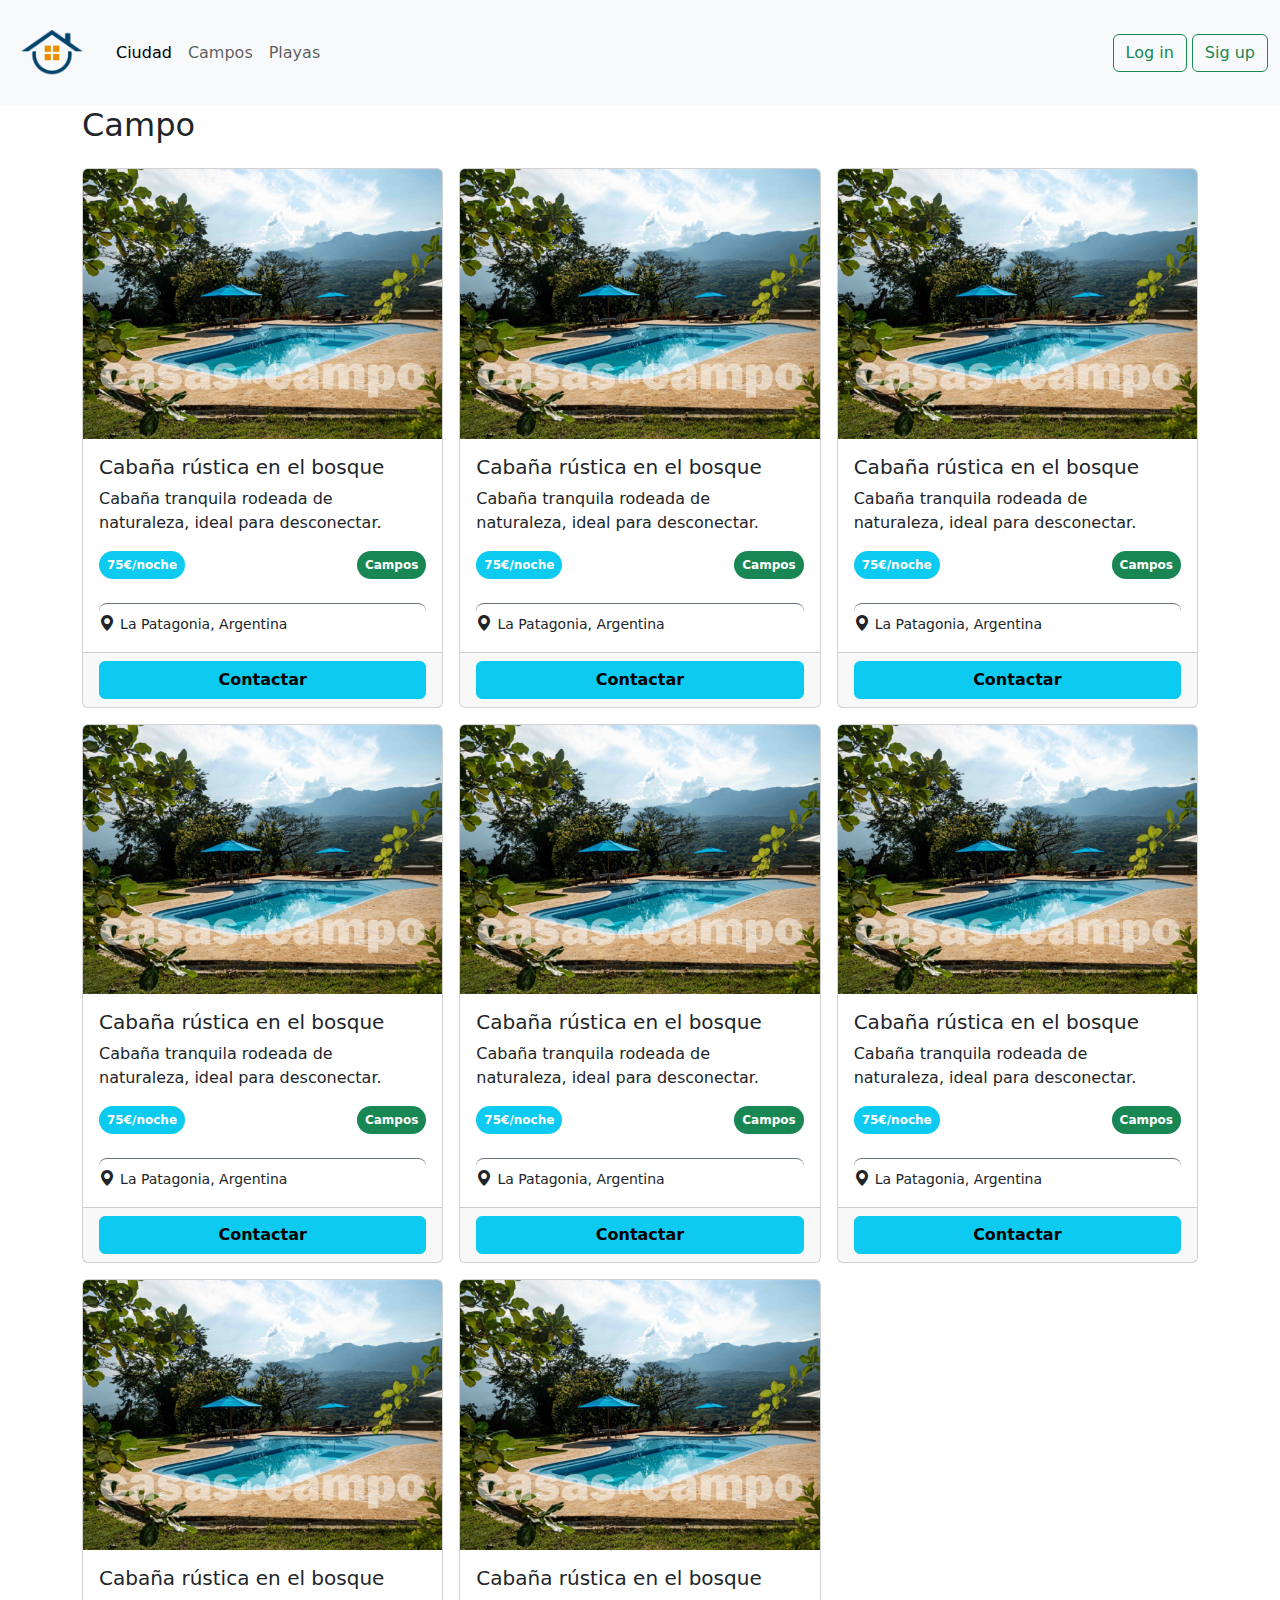
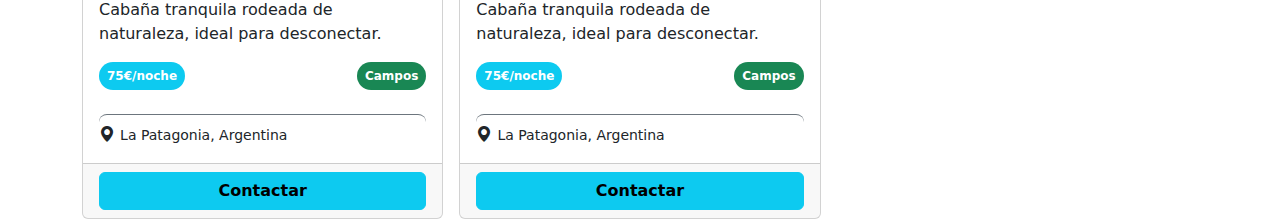
<file: campos.html>
<!DOCTYPE html>
<html lang="en">

<head>
    <meta charset="UTF-8">
    <meta name="viewport" content="width=device-width, initial-scale=1.0">
    <title>Campos</title>

    <!-- Bootstrap Icons -->
    <link rel="stylesheet" href="https://cdn.jsdelivr.net/npm/bootstrap-icons@1.11.3/font/bootstrap-icons.min.css">

    <!-- Bootstrap -->
    <link href="https://cdn.jsdelivr.net/npm/bootstrap@5.3.3/dist/css/bootstrap.min.css" rel="stylesheet"
        integrity="sha384-QWTKZyjpPEjISv5WaRU9OFeRpok6YctnYmDr5pNlyT2bRjXh0JMhjY6hW+ALEwIH" crossorigin="anonymous">
    <link rel="stylesheet" href="./assets/css/style.css">

    <link rel="shortcut icon" href="./assets/images/icono.png" type="image/x-icon">
</head>

<body>
    <header>
        <nav class="navbar navbar-expand-lg bg-body-tertiary">
            <div class="container-fluid">
                <a class="navbar-brand" href="./index.html">
                    <img src="./assets/images/logo.png" alt="Logo principal" width="80" class="">
                </a>
                <button class="navbar-toggler" type="button" data-bs-toggle="collapse"
                    data-bs-target="#navbarSupportedContent" aria-controls="navbarSupportedContent"
                    aria-expanded="false" aria-label="Toggle navigation">
                    <span class="navbar-toggler-icon"></span>
                </button>
                <div class="collapse navbar-collapse" id="navbarSupportedContent">
                    <ul class="navbar-nav me-auto mb-2 mb-lg-0">
                        <li class="nav-item">
                            <a class="nav-link active" aria-current="page" href="./ciudad.html">Ciudad</a>
                        </li>
                        <li class="nav-item">
                            <a class="nav-link" href="./campos.html">Campos</a>
                        </li>
                        <li class="nav-item">
                            <a class="nav-link" href="./playas.html">Playas</a>
                        </li>
                    </ul>

                    <div>
                        <button class="btn btn-outline-success" type="button">Log in</button>
                        <button class="btn btn-outline-success" type="button">Sig up</button>
                    </div>
                </div>
            </div>
        </nav>
    </header>
    <main>
        <section class="container">
            <div class="g-3 row">
                <h2>Campo</h2>
                <div class="col col-lg-4 col-sm-6">
                    <!-- Card #1 -->
                    <div class="card">
                        <img src="./assets/images/campo.png" class="card-img-top" alt="Inmueble Campo">
                        <div class="card-body">
                            <h5 class="card-title">Cabaña rústica en el bosque</h5>
                            <p class="card-text">Cabaña tranquila rodeada de naturaleza, ideal para desconectar.</p>

                            <div class="d-flex justify-content-between">
                                <button class="badge bg-info border-0 p-2 rounded-pill">
                                    75€/noche
                                </button>
                                <button class="badge bg-success border-0 p-2 rounded-pill">
                                    Campos
                                </button>
                            </div>

                            <div class="border-secondary border-top rounded-top-3 mt-4 pt-2">
                                <i class="bi bi-geo-alt-fill"></i>
                                <small>
                                    La Patagonia, Argentina
                                </small>
                            </div>
                        </div>
                        <div class="card-footer">
                            <div class="d-flex btn-group w-100 me-2" role="group" aria-label="Second group">
                                <button type="button" class="btn btn-info fw-bold">
                                    Contactar
                                </button>
                            </div>
                        </div>
                    </div>
                </div>
                <div class="col col-lg-4 col-sm-6">
                    <!-- Card #2 -->
                    <div class="card">
                        <img src="./assets/images/campo.png" class="card-img-top" alt="Inmueble Campo">
                        <div class="card-body">
                            <h5 class="card-title">Cabaña rústica en el bosque</h5>
                            <p class="card-text">Cabaña tranquila rodeada de naturaleza, ideal para desconectar.</p>

                            <div class="d-flex justify-content-between">
                                <button class="badge bg-info border-0 p-2 rounded-pill">
                                    75€/noche
                                </button>
                                <button class="badge bg-success border-0 p-2 rounded-pill">
                                    Campos
                                </button>
                            </div>

                            <div class="border-secondary border-top rounded-top-3 mt-4 pt-2">
                                <i class="bi bi-geo-alt-fill"></i>
                                <small>
                                    La Patagonia, Argentina
                                </small>
                            </div>
                        </div>
                        <div class="card-footer">
                            <div class="d-flex btn-group w-100 me-2" role="group" aria-label="Second group">
                                <button type="button" class="btn btn-info fw-bold">
                                    Contactar
                                </button>
                            </div>
                        </div>
                    </div>
                </div>
                <div class="col col-lg-4 col-sm-6">
                    <!-- Card #3 -->
                    <div class="card">
                        <img src="./assets/images/campo.png" class="card-img-top" alt="Inmueble Campo">
                        <div class="card-body">
                            <h5 class="card-title">Cabaña rústica en el bosque</h5>
                            <p class="card-text">Cabaña tranquila rodeada de naturaleza, ideal para desconectar.</p>

                            <div class="d-flex justify-content-between">
                                <button class="badge bg-info border-0 p-2 rounded-pill">
                                    75€/noche
                                </button>
                                <button class="badge bg-success border-0 p-2 rounded-pill">
                                    Campos
                                </button>
                            </div>

                            <div class="border-secondary border-top rounded-top-3 mt-4 pt-2">
                                <i class="bi bi-geo-alt-fill"></i>
                                <small>
                                    La Patagonia, Argentina
                                </small>
                            </div>
                        </div>
                        <div class="card-footer">
                            <div class="d-flex btn-group w-100 me-2" role="group" aria-label="Second group">
                                <button type="button" class="btn btn-info fw-bold">
                                    Contactar
                                </button>
                            </div>
                        </div>
                    </div>
                </div>
                <div class="col col-lg-4 col-sm-6">
                    <!-- Card #3 -->
                    <div class="card">
                        <img src="./assets/images/campo.png" class="card-img-top" alt="Inmueble Campo">
                        <div class="card-body">
                            <h5 class="card-title">Cabaña rústica en el bosque</h5>
                            <p class="card-text">Cabaña tranquila rodeada de naturaleza, ideal para desconectar.</p>

                            <div class="d-flex justify-content-between">
                                <button class="badge bg-info border-0 p-2 rounded-pill">
                                    75€/noche
                                </button>
                                <button class="badge bg-success border-0 p-2 rounded-pill">
                                    Campos
                                </button>
                            </div>

                            <div class="border-secondary border-top rounded-top-3 mt-4 pt-2">
                                <i class="bi bi-geo-alt-fill"></i>
                                <small>
                                    La Patagonia, Argentina
                                </small>
                            </div>
                        </div>
                        <div class="card-footer">
                            <div class="d-flex btn-group w-100 me-2" role="group" aria-label="Second group">
                                <button type="button" class="btn btn-info fw-bold">
                                    Contactar
                                </button>
                            </div>
                        </div>
                    </div>
                </div>
                <div class="col col-lg-4 col-sm-6">
                    <!-- Card #3 -->
                    <div class="card">
                        <img src="./assets/images/campo.png" class="card-img-top" alt="Inmueble Campo">
                        <div class="card-body">
                            <h5 class="card-title">Cabaña rústica en el bosque</h5>
                            <p class="card-text">Cabaña tranquila rodeada de naturaleza, ideal para desconectar.</p>

                            <div class="d-flex justify-content-between">
                                <button class="badge bg-info border-0 p-2 rounded-pill">
                                    75€/noche
                                </button>
                                <button class="badge bg-success border-0 p-2 rounded-pill">
                                    Campos
                                </button>
                            </div>

                            <div class="border-secondary border-top rounded-top-3 mt-4 pt-2">
                                <i class="bi bi-geo-alt-fill"></i>
                                <small>
                                    La Patagonia, Argentina
                                </small>
                            </div>
                        </div>
                        <div class="card-footer">
                            <div class="d-flex btn-group w-100 me-2" role="group" aria-label="Second group">
                                <button type="button" class="btn btn-info fw-bold">
                                    Contactar
                                </button>
                            </div>
                        </div>
                    </div>
                </div>
                <div class="col col-lg-4 col-sm-6">
                    <!-- Card #3 -->
                    <div class="card">
                        <img src="./assets/images/campo.png" class="card-img-top" alt="Inmueble Campo">
                        <div class="card-body">
                            <h5 class="card-title">Cabaña rústica en el bosque</h5>
                            <p class="card-text">Cabaña tranquila rodeada de naturaleza, ideal para desconectar.</p>

                            <div class="d-flex justify-content-between">
                                <button class="badge bg-info border-0 p-2 rounded-pill">
                                    75€/noche
                                </button>
                                <button class="badge bg-success border-0 p-2 rounded-pill">
                                    Campos
                                </button>
                            </div>

                            <div class="border-secondary border-top rounded-top-3 mt-4 pt-2">
                                <i class="bi bi-geo-alt-fill"></i>
                                <small>
                                    La Patagonia, Argentina
                                </small>
                            </div>
                        </div>
                        <div class="card-footer">
                            <div class="d-flex btn-group w-100 me-2" role="group" aria-label="Second group">
                                <button type="button" class="btn btn-info fw-bold">
                                    Contactar
                                </button>
                            </div>
                        </div>
                    </div>
                </div>
                <div class="col col-lg-4 col-sm-6">
                    <!-- Card #3 -->
                    <div class="card">
                        <img src="./assets/images/campo.png" class="card-img-top" alt="Inmueble Campo">
                        <div class="card-body">
                            <h5 class="card-title">Cabaña rústica en el bosque</h5>
                            <p class="card-text">Cabaña tranquila rodeada de naturaleza, ideal para desconectar.</p>

                            <div class="d-flex justify-content-between">
                                <button class="badge bg-info border-0 p-2 rounded-pill">
                                    75€/noche
                                </button>
                                <button class="badge bg-success border-0 p-2 rounded-pill">
                                    Campos
                                </button>
                            </div>

                            <div class="border-secondary border-top rounded-top-3 mt-4 pt-2">
                                <i class="bi bi-geo-alt-fill"></i>
                                <small>
                                    La Patagonia, Argentina
                                </small>
                            </div>
                        </div>
                        <div class="card-footer">
                            <div class="d-flex btn-group w-100 me-2" role="group" aria-label="Second group">
                                <button type="button" class="btn btn-info fw-bold">
                                    Contactar
                                </button>
                            </div>
                        </div>
                    </div>
                </div>
                <div class="col col-lg-4 col-sm-6">
                    <!-- Card #3 -->
                    <div class="card">
                        <img src="./assets/images/campo.png" class="card-img-top" alt="Inmueble Campo">
                        <div class="card-body">
                            <h5 class="card-title">Cabaña rústica en el bosque</h5>
                            <p class="card-text">Cabaña tranquila rodeada de naturaleza, ideal para desconectar.</p>

                            <div class="d-flex justify-content-between">
                                <button class="badge bg-info border-0 p-2 rounded-pill">
                                    75€/noche
                                </button>
                                <button class="badge bg-success border-0 p-2 rounded-pill">
                                    Campos
                                </button>
                            </div>

                            <div class="border-secondary border-top rounded-top-3 mt-4 pt-2">
                                <i class="bi bi-geo-alt-fill"></i>
                                <small>
                                    La Patagonia, Argentina
                                </small>
                            </div>
                        </div>
                        <div class="card-footer">
                            <div class="d-flex btn-group w-100 me-2" role="group" aria-label="Second group">
                                <button type="button" class="btn btn-info fw-bold">
                                    Contactar
                                </button>
                            </div>
                        </div>
                    </div>
                </div>
            </div>
        </section>
    </main>
    <footer>

    </footer>

    <script src="https://cdn.jsdelivr.net/npm/bootstrap@5.3.3/dist/js/bootstrap.bundle.min.js"
        integrity="sha384-YvpcrYf0tY3lHB60NNkmXc5s9fDVZLESaAA55NDzOxhy9GkcIdslK1eN7N6jIeHz"
        crossorigin="anonymous"></script>
</body>

</html>
</file>
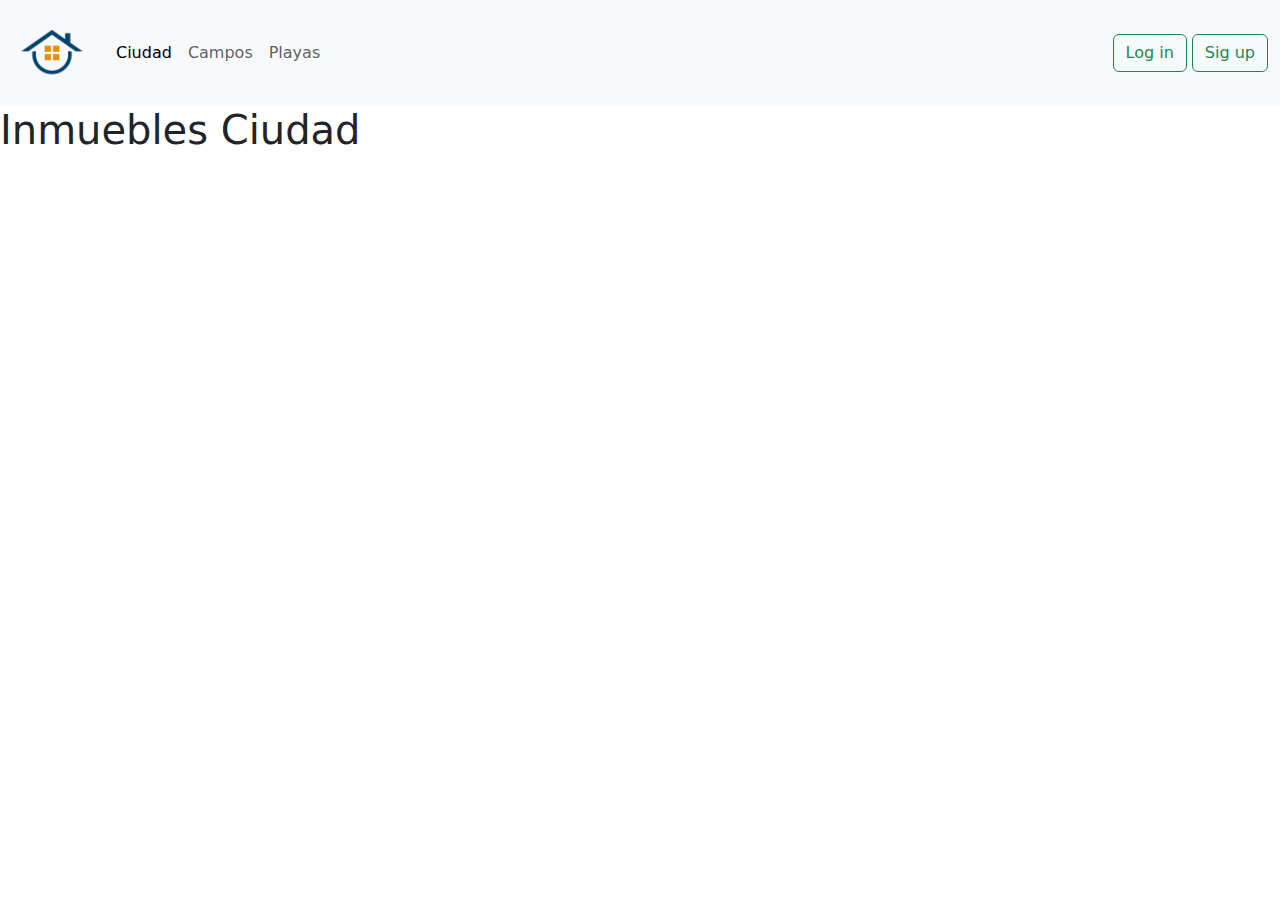
<file: ciudad.html>
<!DOCTYPE html>
<html lang="en">

<head>
    <meta charset="UTF-8">
    <meta name="viewport" content="width=device-width, initial-scale=1.0">
    <title>Ciudad</title>

    <!-- Bootstrap Icons -->
    <link rel="stylesheet" href="https://cdn.jsdelivr.net/npm/bootstrap-icons@1.11.3/font/bootstrap-icons.min.css">

    <!-- Bootstrap -->
    <link href="https://cdn.jsdelivr.net/npm/bootstrap@5.3.3/dist/css/bootstrap.min.css" rel="stylesheet"
        integrity="sha384-QWTKZyjpPEjISv5WaRU9OFeRpok6YctnYmDr5pNlyT2bRjXh0JMhjY6hW+ALEwIH" crossorigin="anonymous">
    <link rel="stylesheet" href="./assets/css/style.css">

    <link rel="shortcut icon" href="./assets/images/icono.png" type="image/x-icon">
</head>

<body>
    <header>
        <nav class="navbar navbar-expand-lg bg-body-tertiary">
            <div class="container-fluid">
                <a class="navbar-brand" href="./index.html">
                    <img src="./assets/images/logo.png" alt="Logo principal" width="80" class="">
                </a>
                <button class="navbar-toggler" type="button" data-bs-toggle="collapse"
                    data-bs-target="#navbarSupportedContent" aria-controls="navbarSupportedContent"
                    aria-expanded="false" aria-label="Toggle navigation">
                    <span class="navbar-toggler-icon"></span>
                </button>
                <div class="collapse navbar-collapse" id="navbarSupportedContent">
                    <ul class="navbar-nav me-auto mb-2 mb-lg-0">
                        <li class="nav-item">
                            <a class="nav-link active" aria-current="page" href="./ciudad.html">Ciudad</a>
                        </li>
                        <li class="nav-item">
                            <a class="nav-link" href="./campos.html">Campos</a>
                        </li>
                        <li class="nav-item">
                            <a class="nav-link" href="./playas.html">Playas</a>
                        </li>
                    </ul>

                    <div>
                        <button class="btn btn-outline-success" type="button">Log in</button>
                        <button class="btn btn-outline-success" type="button">Sig up</button>
                    </div>
                </div>
            </div>
        </nav>
    </header>
    <main>
        <h1>Inmuebles Ciudad</h1>
    </main>
    <footer>

    </footer>

    <script src="https://cdn.jsdelivr.net/npm/bootstrap@5.3.3/dist/js/bootstrap.bundle.min.js"
        integrity="sha384-YvpcrYf0tY3lHB60NNkmXc5s9fDVZLESaAA55NDzOxhy9GkcIdslK1eN7N6jIeHz"
        crossorigin="anonymous"></script>
</body>

</html>
</file>
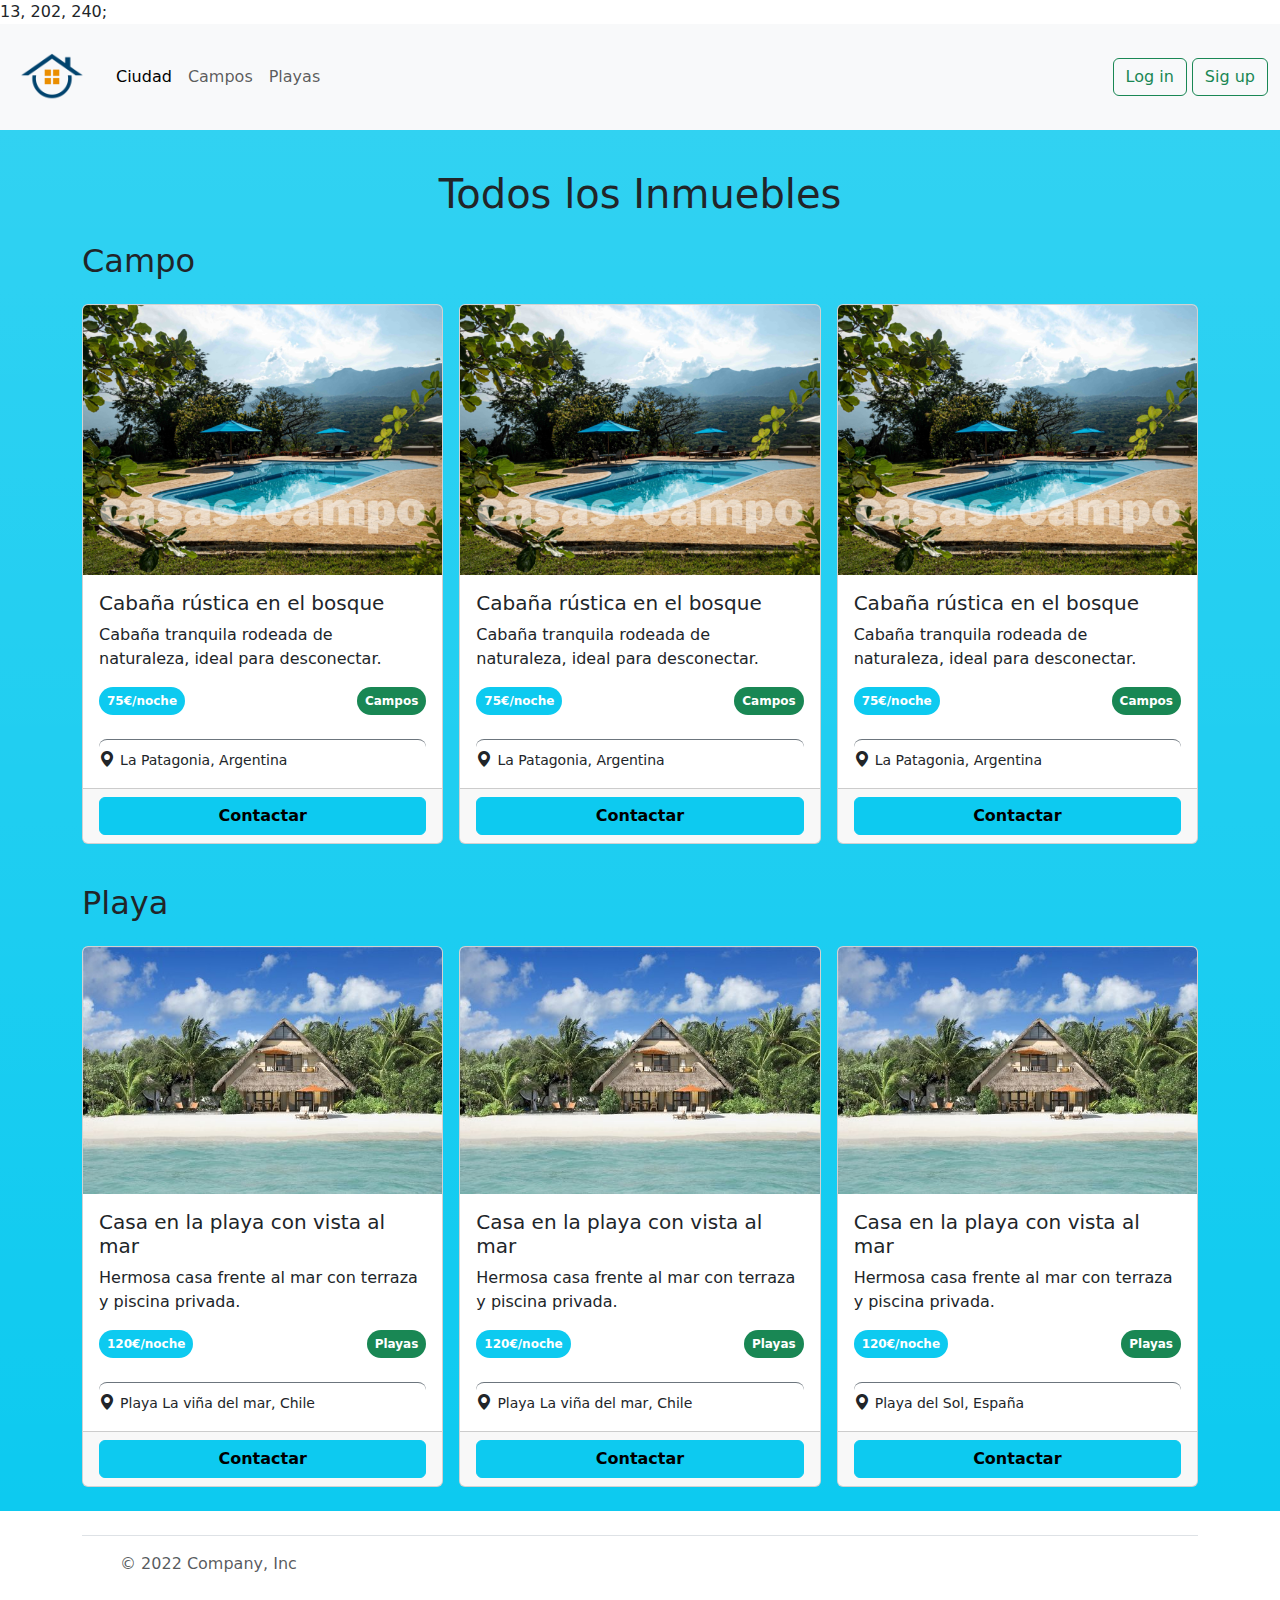
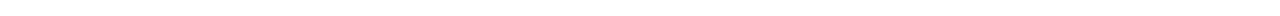
<file: home.html>
<!DOCTYPE html>
<html lang="en">

<head>
    <meta charset="UTF-8">
    <meta name="viewport" content="width=device-width, initial-scale=1.0">
    <title>Document Main</title>

    <!-- Bootstrap Icons -->
    <link rel="stylesheet" href="https://cdn.jsdelivr.net/npm/bootstrap-icons@1.11.3/font/bootstrap-icons.min.css">

    <!-- Bootstrap -->
    <link href="https://cdn.jsdelivr.net/npm/bootstrap@5.3.3/dist/css/bootstrap.min.css" rel="stylesheet"
        integrity="sha384-QWTKZyjpPEjISv5WaRU9OFeRpok6YctnYmDr5pNlyT2bRjXh0JMhjY6hW+ALEwIH" crossorigin="anonymous">
    <link rel="stylesheet" href="./assets/css/style.css">

    <link rel="shortcut icon" href="./assets/images/icono.png" type="image/x-icon">

</head>
13, 202, 240;

<body>
    <header>
        <nav class="navbar navbar-expand-lg bg-body-tertiary">
            <div class="container-fluid">
                <a class="navbar-brand" href="#">
                    <img src="./assets/images/logo.png" alt="Logo principal" width="80" class="">
                </a>
                <button class="navbar-toggler" type="button" data-bs-toggle="collapse"
                    data-bs-target="#navbarSupportedContent" aria-controls="navbarSupportedContent"
                    aria-expanded="false" aria-label="Toggle navigation">
                    <span class="navbar-toggler-icon"></span>
                </button>
                <div class="collapse navbar-collapse" id="navbarSupportedContent">
                    <ul class="navbar-nav mb-2 mb-lg-0 me-auto">
                        <li class="nav-item">
                            <a class="nav-link active" aria-current="page" href="./ciudad.html">Ciudad</a>
                        </li>
                        <li class="nav-item">
                            <a class="nav-link" href="./campos.html">Campos</a>
                        </li>
                        <li class="nav-item">
                            <a class="nav-link" href="./playas.html">Playas</a>
                        </li>
                    </ul>

                    <div>
                        <button class="btn btn-outline-success" type="button">Log in</button>
                        <button class="btn btn-outline-success" type="button">Sig up</button>
                    </div>
                </div>
            </div>
        </nav>
    </header>

    <main class="container-fluid bg-gradient bg-info min-vh-100 py-4">
        <section class="container">
            <h1 class="p-3 text-center">Todos los Inmuebles</h1>

            <div class="g-3 row">
                <h2>Campo</h2>
                <div class="col col-lg-4 col-sm-6">
                    <!-- Card #1 -->
                    <div class="card">
                        <img src="./assets/images/campo.png" class="card-img-top" alt="Inmueble Campo">
                        <div class="card-body">
                            <h5 class="card-title">Cabaña rústica en el bosque</h5>
                            <p class="card-text">Cabaña tranquila rodeada de naturaleza, ideal para desconectar.</p>

                            <div class="d-flex justify-content-between">
                                <button class="badge bg-info border-0 p-2 rounded-pill">
                                    75€/noche
                                </button>
                                <button class="badge bg-success border-0 p-2 rounded-pill">
                                    Campos
                                </button>
                            </div>

                            <div class="border-secondary border-top rounded-top-3 mt-4 pt-2">
                                <i class="bi bi-geo-alt-fill"></i>
                                <small>
                                    La Patagonia, Argentina
                                </small>
                            </div>
                        </div>
                        <div class="card-footer">
                            <div class="d-flex btn-group w-100 me-2" role="group" aria-label="Second group">
                                <button type="button" class="btn btn-info fw-bold">
                                    Contactar
                                </button>
                            </div>
                        </div>
                    </div>
                </div>
                <div class="col col-lg-4 col-sm-6">
                    <!-- Card #2 -->
                    <div class="card">
                        <img src="./assets/images/campo.png" class="card-img-top" alt="Inmueble Campo">
                        <div class="card-body">
                            <h5 class="card-title">Cabaña rústica en el bosque</h5>
                            <p class="card-text">Cabaña tranquila rodeada de naturaleza, ideal para desconectar.</p>

                            <div class="d-flex justify-content-between">
                                <button class="badge bg-info border-0 p-2 rounded-pill">
                                    75€/noche
                                </button>
                                <button class="badge bg-success border-0 p-2 rounded-pill">
                                    Campos
                                </button>
                            </div>

                            <div class="border-secondary border-top rounded-top-3 mt-4 pt-2">
                                <i class="bi bi-geo-alt-fill"></i>
                                <small>
                                    La Patagonia, Argentina
                                </small>
                            </div>
                        </div>
                        <div class="card-footer">
                            <div class="d-flex btn-group w-100 me-2" role="group" aria-label="Second group">
                                <button type="button" class="btn btn-info fw-bold">
                                    Contactar
                                </button>
                            </div>
                        </div>
                    </div>
                </div>
                <div class="col col-lg-4 col-sm-6">
                    <!-- Card #3 -->
                    <div class="card">
                        <img src="./assets/images/campo.png" class="card-img-top" alt="Inmueble Campo">
                        <div class="card-body">
                            <h5 class="card-title">Cabaña rústica en el bosque</h5>
                            <p class="card-text">Cabaña tranquila rodeada de naturaleza, ideal para desconectar.</p>

                            <div class="d-flex justify-content-between">
                                <button class="badge bg-info border-0 p-2 rounded-pill">
                                    75€/noche
                                </button>
                                <button class="badge bg-success border-0 p-2 rounded-pill">
                                    Campos
                                </button>
                            </div>

                            <div class="border-secondary border-top rounded-top-3 mt-4 pt-2">
                                <i class="bi bi-geo-alt-fill"></i>
                                <small>
                                    La Patagonia, Argentina
                                </small>
                            </div>
                        </div>
                        <div class="card-footer">
                            <div class="d-flex btn-group w-100 me-2" role="group" aria-label="Second group">
                                <button type="button" class="btn btn-info fw-bold">
                                    Contactar
                                </button>
                            </div>
                        </div>
                    </div>
                </div>
            </div>

            <div class="g-3 row mt-4">
                <h2>Playa</h2>
                <div class="col col-lg-4 col-sm-6">
                    <!-- Card #1 -->
                    <div class="card">
                        <img src="./assets/images/playa.jpg" class="card-img-top" alt="Inmueble Playa">
                        <div class="card-body">
                            <h5 class="card-title">Casa en la playa con vista al mar</h5>
                            <p class="card-text">Hermosa casa frente al mar con terraza y piscina privada.</p>

                            <div class="d-flex justify-content-between">
                                <button class="badge bg-info border-0 p-2 rounded-pill">
                                    120€/noche
                                </button>
                                <button class="badge bg-success border-0 p-2 rounded-pill">
                                    Playas
                                </button>
                            </div>

                            <div class="border-secondary border-top rounded-top-3 mt-4 pt-2">
                                <i class="bi bi-geo-alt-fill"></i>
                                <small>
                                    Playa La viña del mar, Chile
                                </small>
                            </div>
                        </div>
                        <div class="card-footer">
                            <div class="d-flex btn-group w-100 me-2" role="group" aria-label="Second group">
                                <button type="button" class="btn btn-info fw-bold">
                                    Contactar
                                </button>
                            </div>
                        </div>
                    </div>
                </div>
                <div class="col col-lg-4 col-sm-6">
                    <!-- Card #2 -->
                    <div class="card">
                        <img src="./assets/images/playa.jpg" class="card-img-top" alt="Inmueble Playa">
                        <div class="card-body">
                            <h5 class="card-title">Casa en la playa con vista al mar</h5>
                            <p class="card-text">Hermosa casa frente al mar con terraza y piscina privada.</p>

                            <div class="d-flex justify-content-between">
                                <button class="badge bg-info border-0 p-2 rounded-pill">
                                    120€/noche
                                </button>
                                <button class="badge bg-success border-0 p-2 rounded-pill">
                                    Playas
                                </button>
                            </div>

                            <div class="border-secondary border-top rounded-top-3 mt-4 pt-2">
                                <i class="bi bi-geo-alt-fill"></i>
                                <small>
                                    Playa La viña del mar, Chile
                                </small>
                            </div>
                        </div>
                        <div class="card-footer">
                            <div class="d-flex btn-group w-100 me-2" role="group" aria-label="Second group">
                                <button type="button" class="btn btn-info fw-bold">
                                    Contactar
                                </button>
                            </div>
                        </div>
                    </div>
                </div>
                <div class="col col-lg-4 col-sm-6">
                    <!-- Card #3 -->
                    <div class="card">
                        <img src="./assets/images/playa.jpg" class="card-img-top" alt="Inmueble Playa">
                        <div class="card-body">
                            <h5 class="card-title">Casa en la playa con vista al mar</h5>
                            <p class="card-text">Hermosa casa frente al mar con terraza y piscina privada.</p>

                            <div class="d-flex justify-content-between">
                                <button class="badge bg-info border-0 p-2 rounded-pill">
                                    120€/noche
                                </button>
                                <button class="badge bg-success border-0 p-2 rounded-pill">
                                    Playas
                                </button>
                            </div>

                            <div class="border-secondary border-top rounded-top-3 mt-4 pt-2">
                                <i class="bi bi-geo-alt-fill"></i>
                                <small>
                                    Playa del Sol, España
                                </small>
                            </div>
                        </div>
                        <div class="card-footer">
                            <div class="d-flex btn-group w-100 me-2" role="group" aria-label="Second group">
                                <button type="button" class="btn btn-info fw-bold">
                                    Contactar
                                </button>
                            </div>
                        </div>
                    </div>
                </div>
            </div>
        </section>
    </main>
    <footer class="container">
        <section class="d-flex flex-wrap align-items-center border-top justify-content-between my-4 py-3">
            <div class="col-md-4 d-flex align-items-center">
                <a href="/" class="text-decoration-none text-muted lh-1 mb-3 mb-md-0 me-2">
                    <svg class="bi" width="30" height="24">
                        <use xlink:href="#bootstrap"></use>
                    </svg>
                </a>
                <span class="text-muted mb-3 mb-md-0">© 2022 Company, Inc</span>
            </div>

            <ul class="col-md-4 d-flex list-unstyled nav justify-content-end">
                <li class="ms-3"><a class="text-muted" href="#"><svg class="bi" width="24" height="24">
                            <use xlink:href="#twitter"></use>
                        </svg></a></li>
                <li class="ms-3"><a class="text-muted" href="#"><svg class="bi" width="24" height="24">
                            <use xlink:href="#instagram"></use>
                        </svg></a></li>
                <li class="ms-3"><a class="text-muted" href="#"><svg class="bi" width="24" height="24">
                            <use xlink:href="#facebook"></use>
                        </svg></a></li>
            </ul>
        </section>
    </footer>

    <script src="https://cdn.jsdelivr.net/npm/bootstrap@5.3.3/dist/js/bootstrap.bundle.min.js"
        integrity="sha384-YvpcrYf0tY3lHB60NNkmXc5s9fDVZLESaAA55NDzOxhy9GkcIdslK1eN7N6jIeHz"
        crossorigin="anonymous"></script>
</body>

</html>
</file>
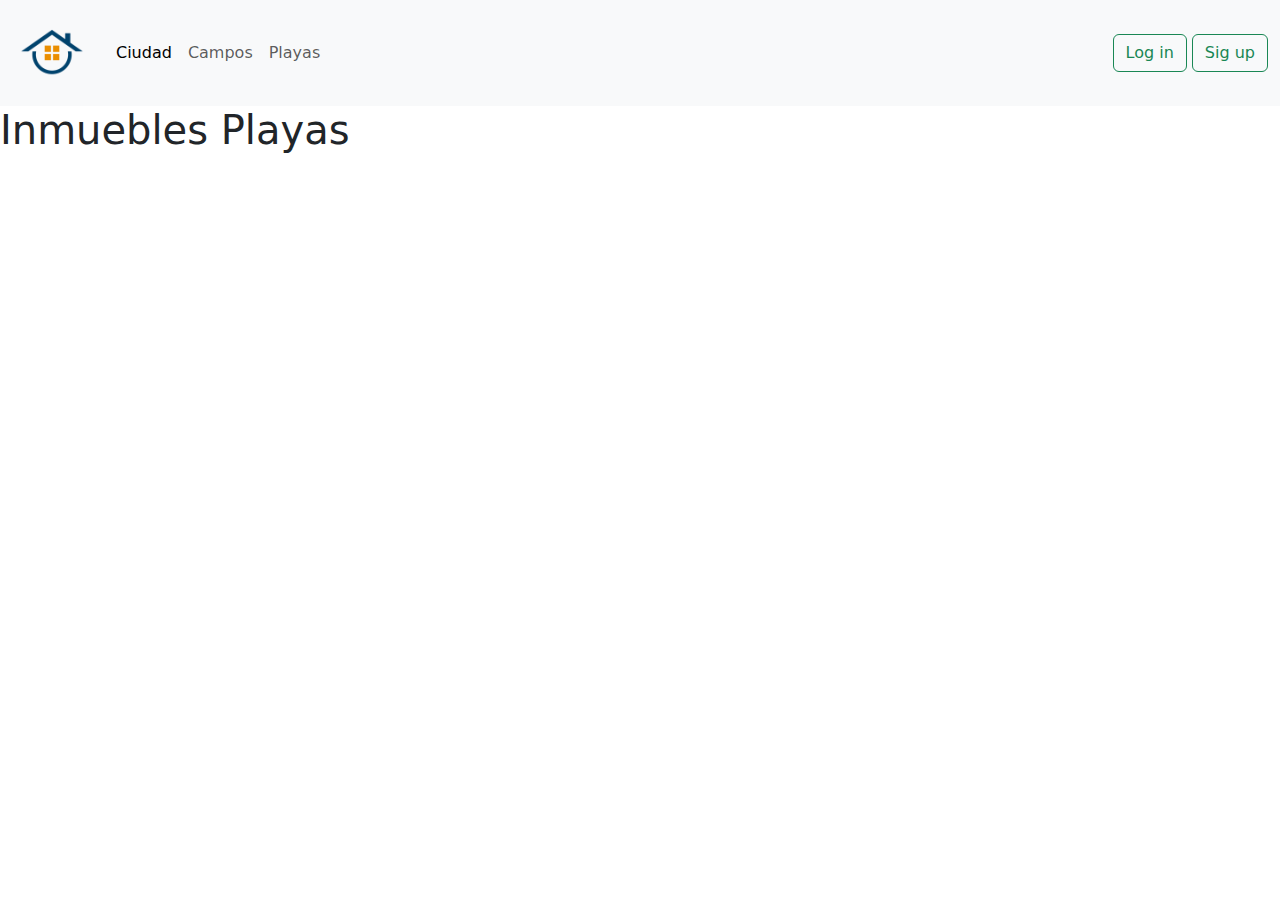
<file: playas.html>
<!DOCTYPE html>
<html lang="en">

<head>
    <meta charset="UTF-8">
    <meta name="viewport" content="width=device-width, initial-scale=1.0">
    <title>Playas</title>

    <!-- Bootstrap Icons -->
    <link rel="stylesheet" href="https://cdn.jsdelivr.net/npm/bootstrap-icons@1.11.3/font/bootstrap-icons.min.css">

    <!-- Bootstrap -->
    <link href="https://cdn.jsdelivr.net/npm/bootstrap@5.3.3/dist/css/bootstrap.min.css" rel="stylesheet"
        integrity="sha384-QWTKZyjpPEjISv5WaRU9OFeRpok6YctnYmDr5pNlyT2bRjXh0JMhjY6hW+ALEwIH" crossorigin="anonymous">
    <link rel="stylesheet" href="./assets/css/style.css">

    <link rel="shortcut icon" href="./assets/images/icono.png" type="image/x-icon">

</head>

<body>
    <header>
        <nav class="navbar navbar-expand-lg bg-body-tertiary">
            <div class="container-fluid">
                <a class="navbar-brand" href="./index.html">
                    <img src="./assets/images/logo.png" alt="Logo principal" width="80" class="">
                </a>
                <button class="navbar-toggler" type="button" data-bs-toggle="collapse"
                    data-bs-target="#navbarSupportedContent" aria-controls="navbarSupportedContent"
                    aria-expanded="false" aria-label="Toggle navigation">
                    <span class="navbar-toggler-icon"></span>
                </button>
                <div class="collapse navbar-collapse" id="navbarSupportedContent">
                    <ul class="navbar-nav me-auto mb-2 mb-lg-0">
                        <li class="nav-item">
                            <a class="nav-link active" aria-current="page" href="./ciudad.html">Ciudad</a>
                        </li>
                        <li class="nav-item">
                            <a class="nav-link" href="./campos.html">Campos</a>
                        </li>
                        <li class="nav-item">
                            <a class="nav-link" href="./playas.html">Playas</a>
                        </li>
                    </ul>

                    <div>
                        <button class="btn btn-outline-success" type="button">Log in</button>
                        <button class="btn btn-outline-success" type="button">Sig up</button>
                    </div>
                </div>
            </div>
        </nav>
    </header>
    <main>
        <h1>Inmuebles Playas</h1>
    </main>
    <footer>

    </footer>

    <script src="https://cdn.jsdelivr.net/npm/bootstrap@5.3.3/dist/js/bootstrap.bundle.min.js"
        integrity="sha384-YvpcrYf0tY3lHB60NNkmXc5s9fDVZLESaAA55NDzOxhy9GkcIdslK1eN7N6jIeHz"
        crossorigin="anonymous"></script>
</body>

</html>
</file>
<file: assets/css/style.css>
html {
	scroll-behavior: smooth;
}
.custom-header {
	position: sticky;
	z-index: 4;
	top: 0px;
}

#cv,
#experiencia,
#educacion,
#skills,
#portafolio {
	min-height: 400px;
	padding-top: 110px;
}

.cursor-pointer {
	cursor: pointer;
}

.hover-transform:hover {
	transform: scale(1.08);
	transition: transform 0.3s ease-in-out;
}

.fs-120 {
	font-size: 120px;
}

.shapedividers_com-1829 {
	overflow: hidden;
	position: relative;
}
.shapedividers_com-1829::before {
	content: '';
	font-family: 'shape divider from ShapeDividers.com';
	position: absolute;
	z-index: 3;
	pointer-events: none;
	background-repeat: no-repeat;
	bottom: -0.1vw;
	left: -0.1vw;
	right: -0.1vw;
	top: -0.1vw;
	background-size: 100% 171px;
	background-position: 50% 0%;
	background-image: url('data:image/svg+xml;charset=utf8, <svg xmlns="http://www.w3.org/2000/svg" viewBox="0 0 35.28 2.17" preserveAspectRatio="none"><path d="M0 .5c3.07.55 9.27-.42 16.14 0 6.88.4 13.75.57 19.14-.11V0H0z" fill="%23ffffff"/><path d="M0 1c3.17.8 7.29-.38 10.04-.55 2.75-.17 9.25 1.47 12.67 1.3 3.43-.17 4.65-.84 7.05-.87 2.4-.02 5.52.88 5.52.88V0H0z" opacity=".5" fill="%23ffffff"/><path d="M0 1.85c2.56-.83 7.68-.3 11.79-.42 4.1-.12 6.86-.61 9.58-.28 2.73.33 5.61 1.17 8.61 1 3-.19 4.73-.82 5.3-.84V.1H0z" opacity=".5" fill="%23ffffff"/></svg>');
}

@media (min-width: 2100px) {
	.shapedividers_com-1829::before {
		background-size: 100% calc(2vw + 171px);
	}
}

.portafolio_section {
	background-color: #330033;
	background-image: url("data:image/svg+xml,%3Csvg xmlns='http://www.w3.org/2000/svg' width='267' height='267' viewBox='0 0 800 800'%3E%3Cg fill='none' stroke='%23404' stroke-width='1'%3E%3Cpath d='M769 229L1037 260.9M927 880L731 737 520 660 309 538 40 599 295 764 126.5 879.5 40 599-197 493 102 382-31 229 126.5 79.5-69-63'/%3E%3Cpath d='M-31 229L237 261 390 382 603 493 308.5 537.5 101.5 381.5M370 905L295 764'/%3E%3Cpath d='M520 660L578 842 731 737 840 599 603 493 520 660 295 764 309 538 390 382 539 269 769 229 577.5 41.5 370 105 295 -36 126.5 79.5 237 261 102 382 40 599 -69 737 127 880'/%3E%3Cpath d='M520-140L578.5 42.5 731-63M603 493L539 269 237 261 370 105M902 382L539 269M390 382L102 382'/%3E%3Cpath d='M-222 42L126.5 79.5 370 105 539 269 577.5 41.5 927 80 769 229 902 382 603 493 731 737M295-36L577.5 41.5M578 842L295 764M40-201L127 80M102 382L-261 269'/%3E%3C/g%3E%3Cg fill='%23505'%3E%3Ccircle cx='769' cy='229' r='5'/%3E%3Ccircle cx='539' cy='269' r='5'/%3E%3Ccircle cx='603' cy='493' r='5'/%3E%3Ccircle cx='731' cy='737' r='5'/%3E%3Ccircle cx='520' cy='660' r='5'/%3E%3Ccircle cx='309' cy='538' r='5'/%3E%3Ccircle cx='295' cy='764' r='5'/%3E%3Ccircle cx='40' cy='599' r='5'/%3E%3Ccircle cx='102' cy='382' r='5'/%3E%3Ccircle cx='127' cy='80' r='5'/%3E%3Ccircle cx='370' cy='105' r='5'/%3E%3Ccircle cx='578' cy='42' r='5'/%3E%3Ccircle cx='237' cy='261' r='5'/%3E%3Ccircle cx='390' cy='382' r='5'/%3E%3C/g%3E%3C/svg%3E");
}

.shapedividers_com-3249 {
	overflow: hidden;
	position: relative;
}
.shapedividers_com-3249::before {
	content: '';
	font-family: 'shape divider from ShapeDividers.com';
	position: absolute;
	z-index: 3;
	pointer-events: none;
	background-repeat: no-repeat;
	bottom: -0.1vw;
	left: -0.1vw;
	right: -0.1vw;
	top: -0.1vw;
	background-size: 100% 82px;
	background-position: 50% 0%;
	background-image: url('data:image/svg+xml;charset=utf8, <svg preserveAspectRatio="xMidYMax slice" xmlns="http://www.w3.org/2000/svg" viewBox="0 0 2000.4 78.7"><g fill="%230dcaf0"><path d="M0 59V0h2000v61c-11-1-22-6-32-13-10-6-19-14-30-20a90 90 0 00-91 4c-10 6-18 15-28 21a80 80 0 01-68 8 80 80 0 01-68-8c-10-6-19-15-29-21a90 90 0 00-91-4l-29 20c-10 6-22 12-34 13a33 33 0 01-4-1v1c-12-1-23-6-32-13l-30-20a90 90 0 00-91 4c-10 6-18 15-28 21a80 80 0 01-69 8 80 80 0 01-68-8c-10-6-18-15-28-21a90 90 0 00-91-4c-11 6-20 14-30 20s-21 12-33 13a33 33 0 01-4-1v1c-12-1-23-6-33-13l-29-20a90 90 0 00-92 4c-9 6-18 15-28 21a80 80 0 01-68 8 80 80 0 01-68-8c-10-6-18-15-28-21a89 89 0 00-91-4c-11 6-20 14-30 20l-6 4c-8 5-17 8-27 9a33 33 0 01-5-1v1c-11-1-22-6-32-13-10-6-19-14-30-20l-3-1a87 87 0 00-35-10 90 90 0 00-43 9 81 81 0 00-10 6l-8 6-20 15a80 80 0 01-68 8 80 80 0 01-68-8l-20-15-8-6a82 82 0 00-11-6 90 90 0 00-44-8 87 87 0 00-35 9l-2 1-29 20A79 79 0 010 59z" opacity=".75"/><path d="M1523 0h454a33 33 0 01-16 20h-2a33 33 0 01-22 2 22 22 0 01-16 15 15 15 0 01-6 5 22 22 0 01-13 3 52 52 0 01-14-4l-11-5-35-17a75 75 0 00-51-2 157 157 0 00-41 27 151 151 0 00-46-28c-15-4-31-2-45 3-13 5-24 11-36 17l-11 5a52 52 0 01-13 4 22 22 0 01-14-3 15 15 0 01-6-5 22 22 0 01-16-15 33 33 0 01-22-2h-1a33 33 0 01-17-20z" opacity=".5"/><path d="M1496 0h504v13c-6 11-20 16-31 12a37 37 0 01-10-5c-7-5-14-13-24-15-12-3-24 4-34 12-8 6-15 14-24 19a43 43 0 01-7 3c-14 4-29 1-42-5-11-5-21-12-32-18l-5-3c-13-6-27-10-41-7-14-3-28 1-41 7l-5 3c-11 6-21 13-32 18-13 6-28 9-42 5a43 43 0 01-7-4c-9-4-16-12-24-18-10-8-22-15-34-12-10 2-17 10-24 15a37 37 0 01-10 5c-14 5-31-4-34-19l-1-6z"/><circle cx="1940.6" cy="49.4" r="8.5"/><circle cx="1841.1" cy="46.1" r="5.2"/><circle cx="1624.5" cy="46.1" r="5.2"/><circle cx="1564.4" cy="42" r="7.3"/><circle cx="1894" cy="72.9" r="5.8" opacity=".5"/><circle cx="1679.1" cy="72.9" r="5.8" opacity=".5"/><circle cx="1750" cy="72.9" r="2.8" opacity=".75"/><path d="M1019 0h454a33 33 0 01-17 20h-1a33 33 0 01-22 2 22 22 0 01-17 15 15 15 0 01-5 5 22 22 0 01-14 3 52 52 0 01-13-4l-11-5-36-17a75 75 0 00-50-2 157 157 0 00-41 27 151 151 0 00-46-28c-15-4-31-2-46 3l-35 17-11 5a52 52 0 01-14 4 22 22 0 01-13-3 15 15 0 01-6-5 22 22 0 01-17-15 33 33 0 01-22-2h-1a33 33 0 01-16-20z" opacity=".5"/><path d="M992 0h504v13c-6 11-20 16-32 12a37 37 0 01-9-5c-8-5-15-13-24-15-12-3-25 4-35 12-7 6-15 14-23 19a43 43 0 01-7 3c-14 4-29 1-42-5-11-5-21-12-32-18l-5-3c-13-6-27-10-41-7-14-3-29 1-41 7l-5 3c-11 6-21 13-33 18-13 6-28 9-41 5a43 43 0 01-7-4c-9-4-16-12-24-18-10-8-22-15-35-12-9 2-16 10-24 15a37 37 0 01-9 5c-14 5-31-4-34-19l-1-6z"/><circle cx="1436.3" cy="49.4" r="8.5"/><circle cx="1336.8" cy="46.1" r="5.2"/><circle cx="1120.3" cy="46.1" r="5.2"/><circle cx="1060.2" cy="42" r="7.3"/><circle cx="1389.7" cy="72.9" r="5.8" opacity=".5"/><circle cx="1174.8" cy="72.9" r="5.8" opacity=".5"/><circle cx="1245.7" cy="72.9" r="2.8" opacity=".75"/><path d="M514 0h455a33 33 0 01-17 20h-1a33 33 0 01-22 2 22 22 0 01-17 15 15 15 0 01-6 5 22 22 0 01-13 3 52 52 0 01-13-4l-12-5-35-17a75 75 0 00-50-2 157 157 0 00-41 27 150 150 0 00-46-28c-15-4-31-2-46 3l-36 16-11 5a52 52 0 01-13 4 22 22 0 01-14-2 15 15 0 01-5-5 22 22 0 01-17-15 33 33 0 01-22-2h-1a33 33 0 01-17-20z" opacity=".5"/><path d="M488 0h504v13c-6 11-20 16-32 12a37 37 0 01-9-5c-8-5-15-13-24-15-12-3-25 4-35 12-8 6-15 14-24 18a43 43 0 01-7 4c-13 4-28 1-41-5l-33-18-4-3c-13-6-28-10-42-7-13-3-28 1-41 7l-4 3-33 18c-13 6-28 9-41 5a43 43 0 01-8-4c-8-4-16-12-23-18-10-8-23-15-35-12-9 2-16 10-24 15a37 37 0 01-9 5c-14 5-31-4-35-19V0z"/><circle cx="932" cy="49.4" r="8.5"/><circle cx="832.6" cy="46.1" r="5.2"/><circle cx="616" cy="46.1" r="5.2"/><circle cx="555.9" cy="42" r="7.3"/><circle cx="885.4" cy="72.9" r="5.8" opacity=".5"/><circle cx="670.6" cy="72.9" r="5.8" opacity=".5"/><circle cx="741.4" cy="72.9" r="2.8" opacity=".75"/><path d="M10 0h454a33 33 0 01-16 20h-2a33 33 0 01-21 2 22 22 0 01-17 15 15 15 0 01-6 5 22 22 0 01-13 3 52 52 0 01-14-4l-11-5-35-17a75 75 0 00-50-2 157 157 0 00-41 27 150 150 0 00-47-28c-14-4-31-2-45 3l-36 16-11 5a52 52 0 01-13 4 22 22 0 01-14-2 15 15 0 01-5-5 22 22 0 01-17-15 33 33 0 01-22-2h-1A33 33 0 0110 0z" opacity=".5"/><path d="M0 24V0h488v13c-7 11-20 16-32 12a37 37 0 01-10-5c-7-5-14-13-23-15-13-3-25 4-35 12h-1c-7 7-14 14-23 18a43 43 0 01-7 4c-10 3-21 2-31-1a84 84 0 01-10-4c-12-5-22-12-33-18l-5-3c-12-6-27-10-41-7-14-3-28 1-41 7l-5 3c-11 6-21 13-32 18a83 83 0 01-9 4c-11 3-22 4-33 1a43 43 0 01-7-4c-8-4-15-11-23-18h-1C77 9 64 2 52 5c-9 2-16 10-24 15a37 37 0 01-10 5 26 26 0 01-18-1z"/><circle cx="427.8" cy="49.4" r="8.5"/><circle cx="328.3" cy="46.1" r="5.2"/><circle cx="111.7" cy="46.1" r="5.2"/><circle cx="51.6" cy="42" r="7.3"/><circle cx="381.1" cy="72.9" r="5.8" opacity=".5"/><circle cx="166.3" cy="72.9" r="5.8" opacity=".5"/><circle cx="237.2" cy="72.9" r="2.8" opacity=".75"/></g></svg>');
}

@media (min-width: 2100px) {
	.shapedividers_com-3249::before {
		background-size: 100% calc(2vw + 82px);
	}
}
</file>
